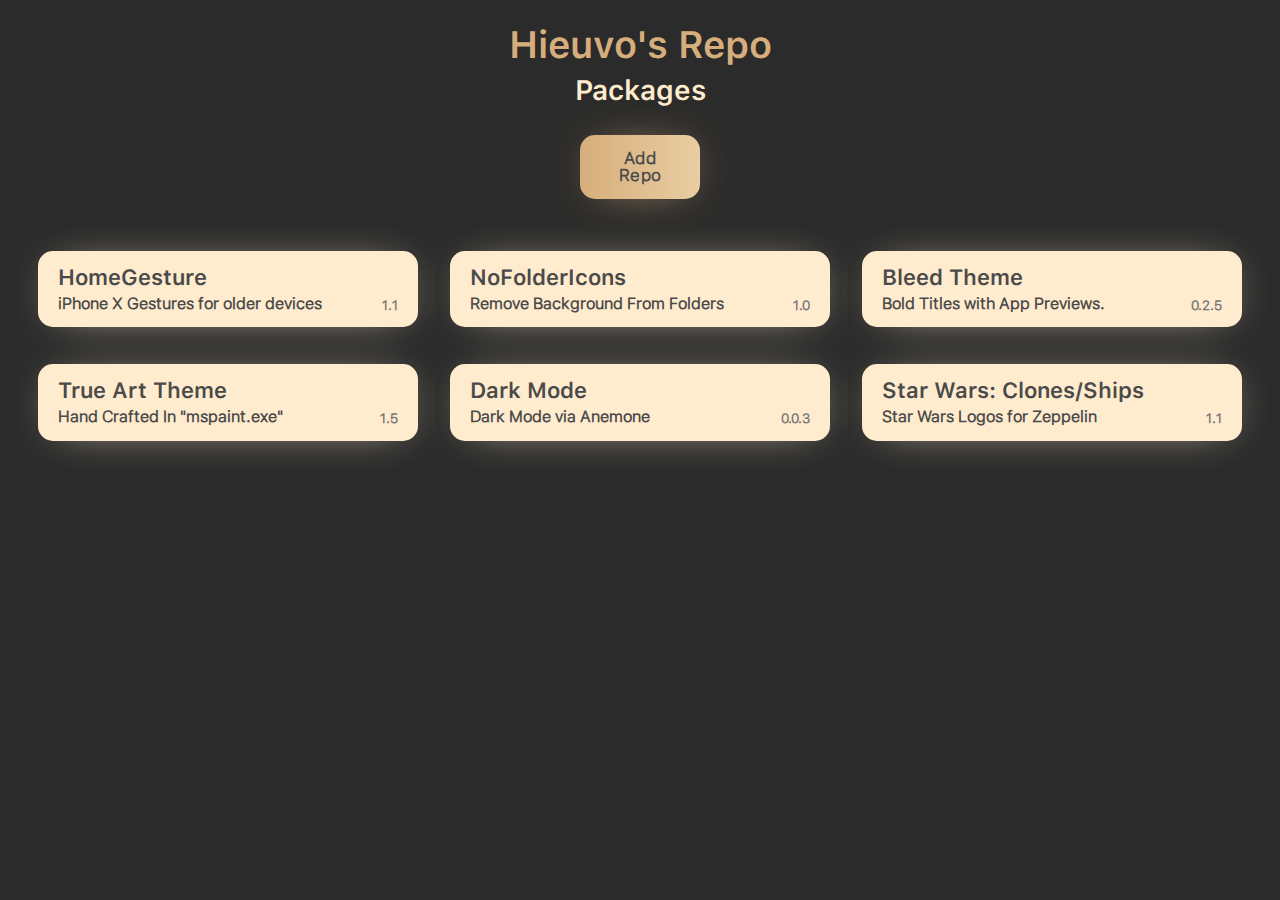
<file: index.html>
<!DOCTYPE html>
<html>
<head>
	<meta charset="utf-8" class="next-head">
	<title class="next-head">Hieuvo's Repo</title>
	<meta class="next-head" content="width=device-width, initial-scale=1" name="viewport">
	<link href="https://raw.githubusercontent.com/hieuvooo/hieuvooo.github.io/master/favicon.ico" rel="shortcut icon" type="image/x-icon">
	<link class="next-head" href="assets/css/styles.css" rel="stylesheet" type="text/css">
</head>
<body>
	<div>
		<div class="packages-container">
			<h1>Hieuvo's Repo</h1>
			<h2>Packages</h2><br>
			<div class="panel">
				<div class="add-repo">
					<a href="cydia://url/https://cydia.saurik.com/api/share#?source=https://hieuvo.me/repo/" target="_blank">Add Repo</a>
				</div>
			</div><br>
			<div class="package-container">
				<div class="panel">
					<a href="package/HomeGesture/index.html">
					<div class="panel-body">
						<h3 style="margin-top:-4px">HomeGesture</h3>
						<h5><span style="float:left">iPhone X Gestures for older devices</span><span class="modal-package-container">1.1</span></h5>
					</div></a>
				</div>
			</div>
			<div class="package-container">
				<div class="panel">
					<a href="package/NoFolder/!index.html">
					<div class="panel-body">
						<h3 style="margin-top:-4px">NoFolderIcons</h3>
						<h5><span style="float:left">Remove Background From Folders</span><span class="modal-package-container">1.0</span></h5>
					</div></a>
				</div>
			</div>
			<div class="package-container">
				<div class="panel">
					<a href="package/Bleed/!index.html">
					<div class="panel-body">
						<h3 style="margin-top:-4px">Bleed Theme</h3>
						<h5><span style="float:left">Bold Titles with App Previews.</span><span class="modal-package-container">0.2.5</span></h5>
					</div></a>
				</div>
			</div>
			<div class="package-container">
				<div class="panel">
					<a href="http://cydia.saurik.com/package/com.pinpal.trueart/">
					<div class="panel-body">
						<h3 style="margin-top:-4px">True Art Theme</h3>
						<h5><span style="float:left">Hand Crafted In "mspaint.exe"</span><span class="modal-package-container">1.5</span></h5>
					</div></a>
				</div>
			</div>
			<div class="package-container">
				<div class="panel">
					<a href="package/DarkMode/!index.html">
					<div class="panel-body">
						<h3 style="margin-top:-4px">Dark Mode</h3>
						<h5><span style="float:left">Dark Mode via Anemone</span><span class="modal-package-container">0.0.3</span></h5>
					</div></a>
				</div>
			</div>
			<div class="package-container">
				<div class="panel">
					<a href="package/ZeppelinLogo/!index.html">
					<div class="panel-body">
						<h3 style="margin-top:-4px">Star Wars: Clones/Ships</h3>
						<h5><span style="float:left">Star Wars Logos for Zeppelin</span><span class="modal-package-container">1.1</span></h5>
					</div></a>
				</div>
			</div>
		</div>
	</div>
</body>
</html>
</file>
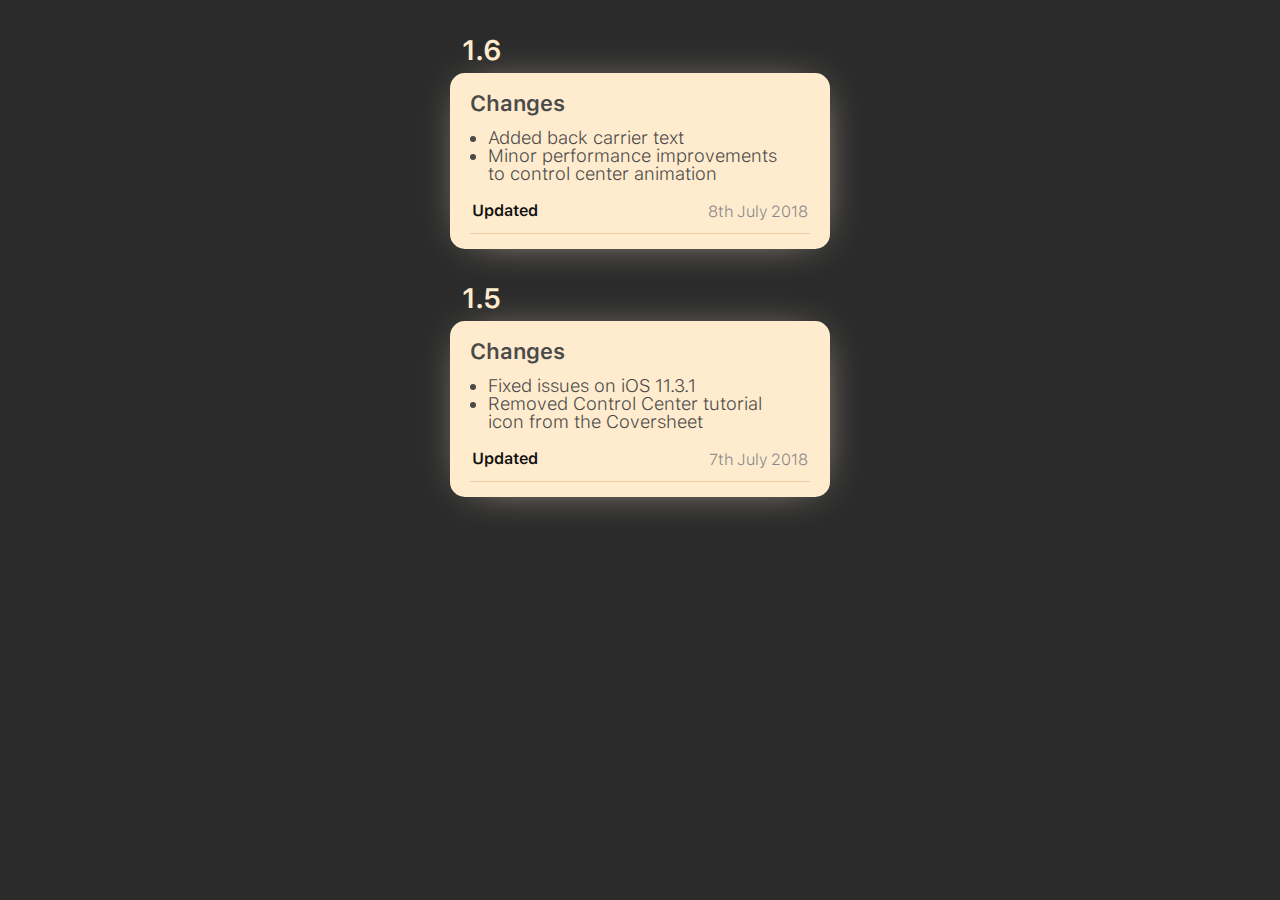
<file: package/changes.html>
<!DOCTYPE html>
<html>
<head>
	<meta charset="utf-8" class="next-head">
	<title class="next-head">Hieuvo's Repo</title>
	<meta class="next-head" content="width=device-width, initial-scale=1" name="viewport">
	<link href="https://raw.githubusercontent.com/hieuvooo/hieuvooo.github.io/master/favicon.ico" rel="shortcut icon" type="image/x-icon">
	<link class="next-head" href="../../assets/css/styles.css" rel="stylesheet" type="text/css">
</head>
<body>
	<div>
		<div class="packages-container">
			<div class="package-container">
				<div class="panel">
					<h2 class="h2package">1.6</h2>
					<div class="panel-body">
						<h3>Changes</h3>
						<ul>
							<li><span>Added back carrier text</span></li>
							<li><span>Minor performance improvements to control center animation</span></li>
						</ul>
						<table border="0" cols="2">
							<tbody>
								<tr>
									<td>Updated</td>
									<td>8th July 2018</td>
								</tr>
							</tbody>
						</table>
					</div>
				</div>
				<div class="panel">
					<h2 class="h2package">1.5</h2>
					<div class="panel-body">
						<h3>Changes</h3>
						<ul>
							<li><span>Fixed issues on iOS 11.3.1</span></li>
							<li><span>Removed Control Center tutorial icon from the Coversheet</span></li>
						</ul>
						<table border="0" cols="2">
							<tbody>
								<tr>
									<td>Updated</td>
									<td>7th July 2018</td>
								</tr>
							</tbody>
						</table>
					</div>
				</div>
			</div>
		</div>
	</div>
</body>
</html>
</file>
<file: assets/css/styles.css>
@import url("../webfonts/SanFranciscoText_Light/stylesheet.css");
@import url("../webfonts/SanFranciscoText_Semibold/stylesheet.css");

html, body, div, object, iframe, blockquote, pre, abbr, address, cite, code, del, dfn, em, img, ins, kbd, q, samp, small, strong, sub, sup, var, b, i, dl, dt, dd, fieldset, form, legend, caption, tfoot, thead, th, article, aside, canvas, details, figcaption, figure, footer, header, hgroup, menu, nav, section, summary, time, mark, audio, video {
	margin: 0;
	padding: 0;
	border: 0;
	outline: 0;
	font-size: 100%;
	vertical-align: baseline;
	background: #2B2B2B;
	color: #4a4a4a;
}
h1, h2, h3, h4, h5, h6, p, span, label {
	margin: 0;
	padding: 0;
	border: 0;
	outline: 0;
	font-size: 100%;
	vertical-align: baseline;
}

body {
	line-height: 1;
}
article, aside, details, figcaption, figure, footer, header, hgroup, menu, nav, section {
	display: block;
}
nav ul {
	list-style: none;
}
blockquote, q {
	quotes: none;
}
blockquote:before, blockquote:after, q:before, q:after {
	content: '';
	content: none;
}
a {
	margin: 0;
	padding: 0;
	font-size: 100%;
	vertical-align: baseline;
	background: transparent;
}
/* change colours to suit your needs */

ins {
	background-color: #ff9;
	color: #000;
	text-decoration: none;
}
/* change colours to suit your needs */

mark {
	background-color: #ff9;
	color: #000;
	font-style: italic;
	font-weight: bold;
}
del {
	text-decoration: line-through;
}
abbr[title], dfn[title] {
	border-bottom: 1px dotted;
	cursor: help;
}
table {
	border-collapse: collapse;
	border-spacing: 0;
}
/* change border colour to suit your needs */

hr {
	display: block;
	height: 1px;
	border: 0;
	border-top: 1px solid #cccccc;
	margin: 1em 0;
	padding: 0;
}
input, select {
	vertical-align: middle;
}
#unused-body {
	margin-top: 0px !important;
	padding-top: 9px !important;
	-moz-box-shadow: inset 0 8px 6px -6px rgba(0, 0, 0, 0.2);
	-webkit-box-shadow: inset 0 8px 6px -6px rgba(0, 0, 0, 0.2);
	box-shadow: inset 0 8px 6px -6px rgba(0, 0, 0, 0.2);
}
body {
	-webkit-text-size-adjust: none;
	-webkit-touch-callout: none;
	-webkit-user-select: text;
	-webkit-tap-highlight-color: rgba(0, 0, 0, 0);
	font-family: SanFranciscoText Semibold;
	background-color: #f4f4f4;
	min-font-size: 13px;
	text-align: center;
	font-family: SanFranciscoText Semibold;
	font-weight: 500;
	font-size: 15px;
	width: 100%;
}
body panel {
	display: block;
	margin: 0;
	border: 0;
	margin-top: 9px;
	margin-bottom: 28px;
	width: 100%;
}
body panel-body {
	margin-left: 14px;
	margin-right: 14px;
	background-color: blanchedalmond;
	text-align: left;
	border-radius: 15px;
	overflow: hidden;
	display: block;
	padding: 15px 20px;
	box-shadow: 2px 2px 45px -14px blanchedalmond;
	font-size: 15px;
	color: #666;
}
body panel-header {
	margin: 12px;
	margin-left: 12px;
	margin-right: 12px;
	display: block;
	padding: 8px 16px 0px 20px;
	text-align: left;
	font-size: 24px;
	font-family: SanFranciscoText Semibold;
	margin-bottom: 13px;
	padding-left: 14px;
	color: #111;
}
body panel-header label {
	font-weight: 800 !important;
}
body table tbody tr td{
	font-family: SanFranciscoText Semibold;
	font-weight: 700;
	font-size: 16px;
	float: left;
	margin: 11px 2px;
	line-height: 1.1;
	color: #111;
	text-align: left;
	color: #888;
	color: #111;
}

 

// body table > tbody > tr {
//    margin: 5px 0px;
// }
body table>tbody>tr>td:nth-child(2) {
	color: #777;
	float: right;
	font-weight: 500;
	font-size: 16px;
	text-align: right;
	font-family: SanFranciscoText Light;
	color: #111;
	padding-top: 1px;
	padding-bottom: 1px;
	color: #888;
}
body>table>tbody>tr:first-child td {
	margin-top: 0px;
}
body>table>tbody>tr:last-child td {
	margin-bottom: 0px;
}
body>table {
	width: 100%;
}
body>table>tbody>tr {
	border-bottom: 0.5px solid #cacaca;
}
body>table>tbody>tr:last-child {
	border-bottom: none;
}
body>ul {
	padding: 0px 17px;
	line-height: 1.5;
	font-weight: 500;
	font-size: 15px;
	margin: 0px;
	font-family: SanFranciscoText Semibold;
}
.change-content {
	font-size: 14.5px;
	font-family: SanFranciscoText Light;
}
.changes-dash {
	padding-right: 10px;
	font-weight: 900;
	transform: scale(1.3, 1.3);
	display: none;
}
body {
	font-family: SanFranciscoText Light;
}
h1, h2, h3, h4, h5, h6 {
	font-family: SanFranciscoText Semibold;
}
h5, h6 {
	font-family: SanFranciscoText Light;
}
ol, ul, li, tr, td, table, p {
	margin: 0;
	padding: 0;
	border: 0;
	outline: 0;
	font-size: 110%;
	vertical-align: baseline;
	color: #4a4a4a;
}
a {
	margin: 0;
	padding: 0;
	border: 0;
	outline: 0;
	font-size: 120%;
	vertical-align: baseline;
	color: #4a4a4a;
}

table {
  width: 100%;
}

tr {
  border-bottom: 0.5px solid #eacda3;
}

h1 {
	font-size: 38px;
	font-weight: 900;
	color: #d6ae7b;
	line-height: 1.3;
}
h2 {
	font-size: 28px;
	font-weight: 800;
	color: blanchedalmond;
	line-height: 1.5;
}
h3 {
	font-size: 22px;
	font-weight: 800;
	color: #4a4a4a;
	line-height: 1.4;
	margin-bottom: 2px;
}
h4 {
	font-size: 18px;
	font-weight: 700;
	color: #4a4a4a;
	line-height: 1.25;
}
h5 {
	font-size: 16px;
	font-weight: 700;
	color: #4a4a4a;
	line-height: 1.1
}
h6 {
	font-size: 13px;
	font-weight: 800;
	color: #111;
	line-height: 1.3;
}
strong {
	font-weight: 600;
	color: #555;
}
p {
	line-height: 1.25;
	margin-bottom: 12px;
	font-size: 17px;
}
ul, ol {
	padding: 8px 18px;
}
div.header {
	display: none;
}
div.pic {
	display: none;
}
fieldset.black {
	display: none;
}
@keyframes screenshots {
	from {
		opacity: 0;
		-webkit-transform: translate(0, 200px);
	}
	to {
		opacity: 1;
		-webkit-transform: none;
	}
}
body.pinstripe {
	text-align: center;
	background-color: #e9e9ee !important;
	-webkit-animation-duration: .5s;
	-webkit-animation-fill-mode: both;
	-webkit-animation-name: screenshots;
}
body div.center {
	text-align: left;
	margin: 15px;
}
a {
	text-decoration: none;
}
.reviews-more {
	margin-right: -20px;
	margin-left: -20px;
	padding-left: 20px;
	padding-right: 20px;
	text-align: center;
	padding-top: 15px;
	padding-bottom: 12px;
	width: 100%;
	display: block;
	margin-top: 0px;
	margin-bottom: -12px;
	text-decoration: none !important;
	margin-top: 0px;
}
.review-more label {
	font-size: 16px;
	font-weight: 700;
	line-height: 0;
	text-decoration: none !important;
	color: white !important;
	letter-spacing: 0.5px;
}
.add-repo {
	background: linear-gradient(90deg, #d6ae7b, #eacda3) !important;
	width: 80px;
	margin: auto;
	font-size: 14px;
	font-weight: 600;
	letter-spacing: 0.5px;
	border-radius: 15px;
	padding: 15px 20px;
	box-shadow: 2px 2px 45px -17px #d6ae7b;
}

.add-repo-label {
	color: white !important;
}
.modal-package-container {
	float: right;
	color: #777;
	font-size: smaller;
	padding-top: 3px;
}
.screenshot-viewer {
	overflow: -moz-scrollbars-none;
	overflow: scroll;
	overflow-x: auto;
	overflow-y: hidden;
	-webkit-overflow-scrolling: touch;
	overflow-scrolling: touch;
	width: auto;
	min-width: 100%;
	white-space: nowrap;
	margin-left: -6px;
	margin-right: -6px;
	padding-left: 6px;
	padding-right: 6px;
	list-style: none;
	margin-top: 15px;
	-ms-overflow-style: none;
}
.screenshot-viewer::-webkit-scrollbar {
	display: none;
}
.screenshot-img {
	margin: 0;
	position: relative;
	z-index: 1;
	height: 230px;
	width: auto;
	border-radius: 6px;
	overflow: hidden;
}
.ascreenshot-img {
	margin: 0;
	position: relative;
	z-index: 1;
	width: 100%;
	height: auto;
	border-radius: 6px;
	overflow: hidden;
}
.fading-sep {
	margin-top: 10px;
	height: 1px;
	background: linear-gradient(90deg, blanchedalmond, #4a4a4a, blanchedalmond);
}
.changes-more {
	margin-right: -20px;
	margin-left: -20px;
	padding-left: 20px;
	padding-right: 20px;
	text-align: center;
	padding-top: 15px;
	padding-bottom: 12px;
	width: 100%;
	display: block;
	margin-top: 0px;
	margin-bottom: -12px;
	text-decoration: none !important;
	-webkit-background-clip: text;
	margin-top: 0px;
}
.changes-more label {
	font-size: 16px;
	font-weight: 700;
	line-height: 0;
	text-decoration: none !important;
	color: #484848;
	-webkit-letter-spacing: 0.5px;
	-moz-letter-spacing: 0.5px;
	-ms-letter-spacing: 0.5px;
	letter-spacing: 0.5px;
	-webkit-background-clip: text;
	background: linear-gradient(90deg, #30c381, #089e46);
	-webkit-text-fill-color: transparent;
	-webkit-background-clip: text;
}
.author-section {
	min-height: 100%;
	overflow-y: hidden;
	position: relative;
}
.author-section .author-photo {
	width: 40px;
	height: 40px;
	border-radius: 50%;
	overflow: hidden;
	margin-right: 14px;
	float: left;
	display: inline-block;
}
.author-section .author-description {
	position: absolute;
	top: 50%;
	display: inline-block;
	-webkit-transform: translateY(-50%);
	-ms-transform: translateY(-50%);
	transform: translateY(-50%);
	padding-left: 0px; margin-left: 0px;
}
.author-section .author-name {
	display: block;
	font-size: 21px;
	font-weight: bold !important;
	color: #4a4a4a;
	-webkit-letter-spacing: 1px;
	-moz-letter-spacing: 1px;
	-ms-letter-spacing: 1px;
	letter-spacing: 1px;
}
.author-section .author-email {
	display: block;
	color: #4a4a4a;
	font-size: 16px;
}
.panel {
  display: block;
  margin: 0;
  border:0;
  margin-top:9px;
  margin-bottom:28px;
  width: 100%;
}
.back-panel {
  display: block;
  margin: 0;
  border:0;
  margin-top:9px;
  margin-bottom:28px;
  width: 100%;
}
@media screen and (max-width: 768px) {
  .back-panel {
    visibility: hidden;
	margin-top: 0px;
    width: 0px;
    height: 0px;
    margin-bottom: 0px;
  }
}

.panel-body {
  margin-left: 14px;
  margin-right: 14px;
  background-color: blanchedalmond;
  text-align:left;
  border-radius: 15px;
  overflow: hidden;
  display: block;
  padding: 15px 20px;
  box-shadow: 2px 2px 45px -20px blanchedalmond;
  font-size: 15px;
  color: #666;
}

.packages-container {
  max-width: 1236px;
  margin: 20px auto;
}

.package-container {
  width: 33%;
  min-width: 320px !important;
  display: inline-block;
}

.package-label {
  display: block;
  text-align: left;
  font-weight: 600;
  color: #111;
  font-size: 15px;
  line-height: 1.2;
}

.package-label-value {
  text-align: right;
  font-size: 13px;
  padding-top: 1px;
  padding-bottom: 1px;
  color: #777;
  float: right;
}

@media only screen
and (min-device-width : 320px)
and (max-device-width : 480px) {
  .package-container {
    max-width: 100%;
    width: 100%;
    padding: 0px;
    display: inline-block;
    margin: 0px;
  }
}

.screenshot-item {
	margin: 0;
	padding: 0;
	vertical-align: bottom;
	font-size: 13px;
	margin-right: 6.25px;
	margin-left: 6.25px;
}
.screenshot-item:first-child {
	margin-left: 0px;
}
.screenshot-item:last-child {
	margin-right: 0px;
}

.ascreenshot-item {
	margin: 0;
	padding: 0;
	display: inline-block;
	vertical-align: bottom;
	font-size: 13px;
	width: 100%;
	height: auto;
	margin-bottom: 15px;
}
.ascreenshot-item:first-child {
	margin-left: 0px;
	margin-top: 0px;
}
.ascreenshot-item:last-child {
	margin-right: 0px;
}

.h2package {
	margin-left: 12px;
	padding-left: 14px;
	padding-bottom: 2px;
	text-align: left;
}	
	

/* Smartphones (landscape) ----------- */
@media only screen
and (min-width : 321px) {
  /* Styles */
}

/* Smartphones (portrait) ----------- */
@media only screen
and (max-width : 320px) {
  /* Styles */
}

/* iPads (portrait and landscape) ----------- */
@media only screen
and (min-device-width : 768px)
and (max-device-width : 1024px) {
  /* Styles */
}

/* iPads (landscape) ----------- */
@media only screen
and (min-device-width : 768px)
and (max-device-width : 1024px)
and (orientation : landscape) {
  /* Styles */
}

/* iPads (portrait) ----------- */
@media only screen
and (min-device-width : 768px)
and (max-device-width : 1024px)
and (orientation : portrait) {
  /* Styles */
}

/* Desktops and laptops ----------- */
@media only screen
and (min-width : 1224px) {
  /* Styles */
}

/* Large screens ----------- */
@media only screen
and (min-width : 1824px) {
  /* Styles */
}
</file>
